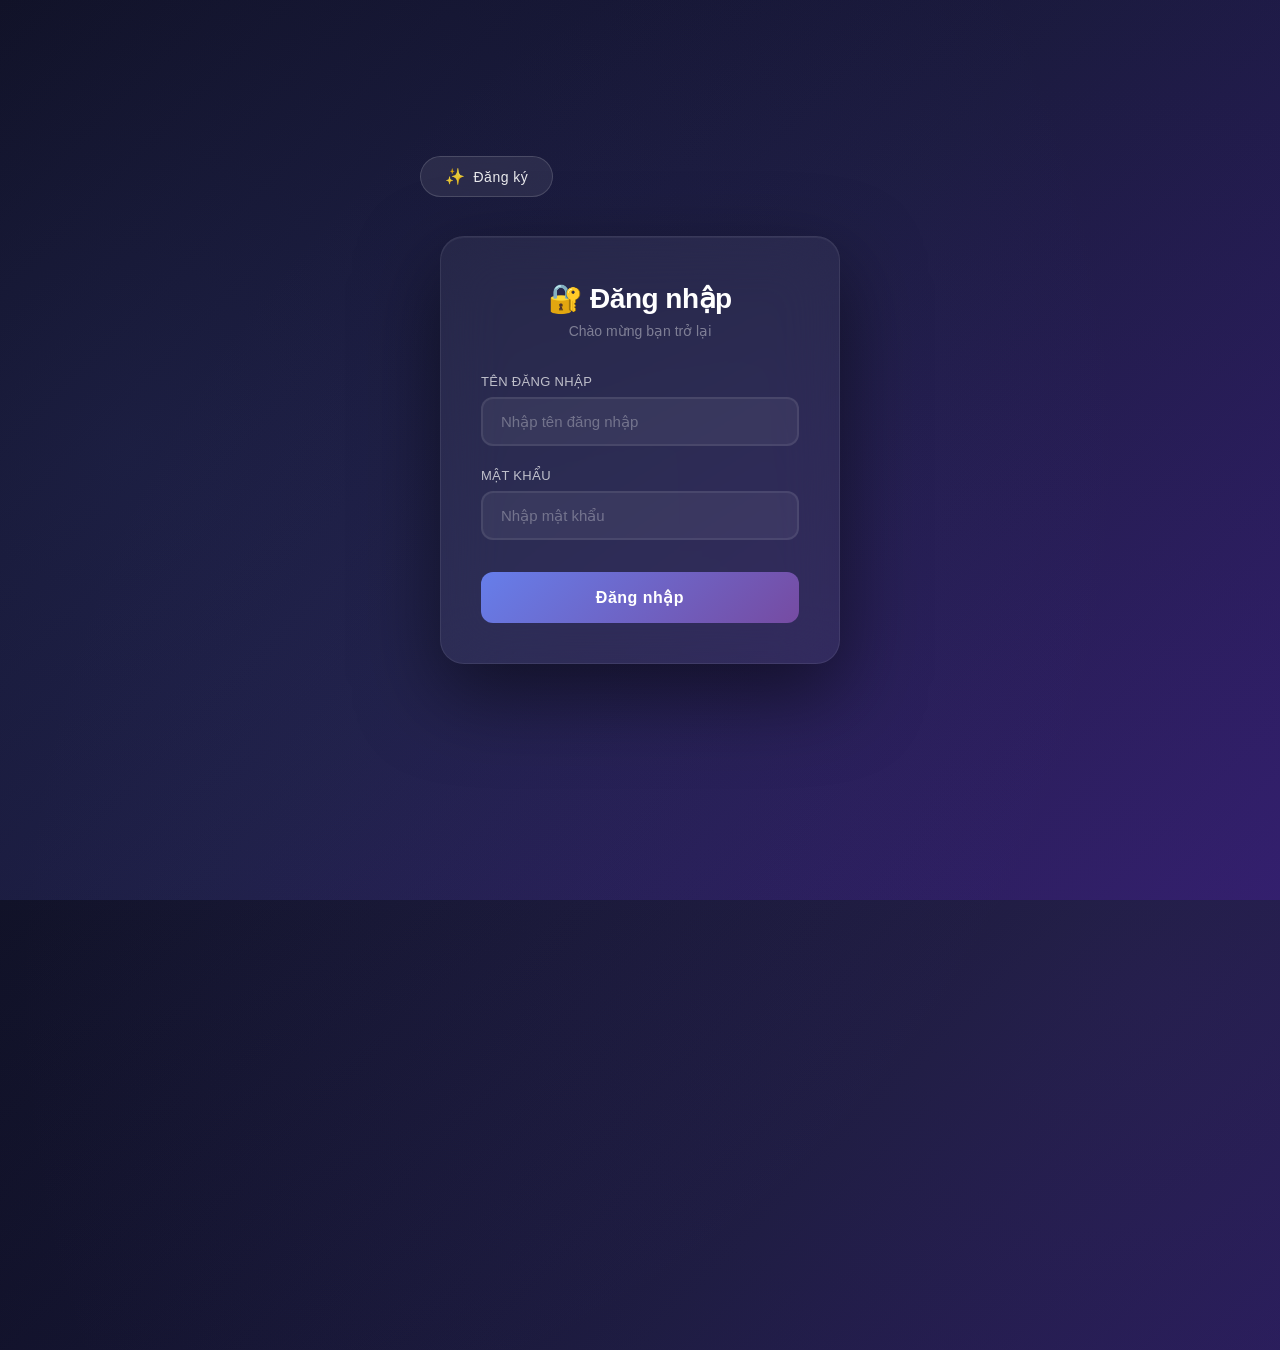
<file: index.html>
<!DOCTYPE html>
<html lang="vi">
<head>
    <meta charset="UTF-8">
    <meta name="viewport" content="width=device-width, initial-scale=1.0">
    <title>Đăng nhập Hệ Thống</title>
    <link rel="stylesheet" href="css/style.css">
</head>
<body>
    <div class="login-container">
        <!-- Nút Đăng ký góc trái -->
        <div class="register-link">
            <a href="register.html" class="btn-register">Đăng ký</a>
        </div>

        <div class="login-box">
            <h1>🔐 Đăng nhập</h1>
            <p class="subtitle">Chào mừng bạn trở lại</p>
            
            <form id="loginForm">
                <div class="form-group">
                    <label for="username">Tên đăng nhập</label>
                    <input type="text" id="username" placeholder="Nhập tên đăng nhập" required>
                </div>

                <div class="form-group">
                    <label for="password">Mật khẩu</label>
                    <input type="password" id="password" placeholder="Nhập mật khẩu" required>
                </div>

                <button type="submit" class="btn-login">Đăng nhập</button>
            </form>

            <div id="message" class="message"></div>
        </div>
    </div>

    <script src="js/script.js"></script>
</body>
</html>
</file>
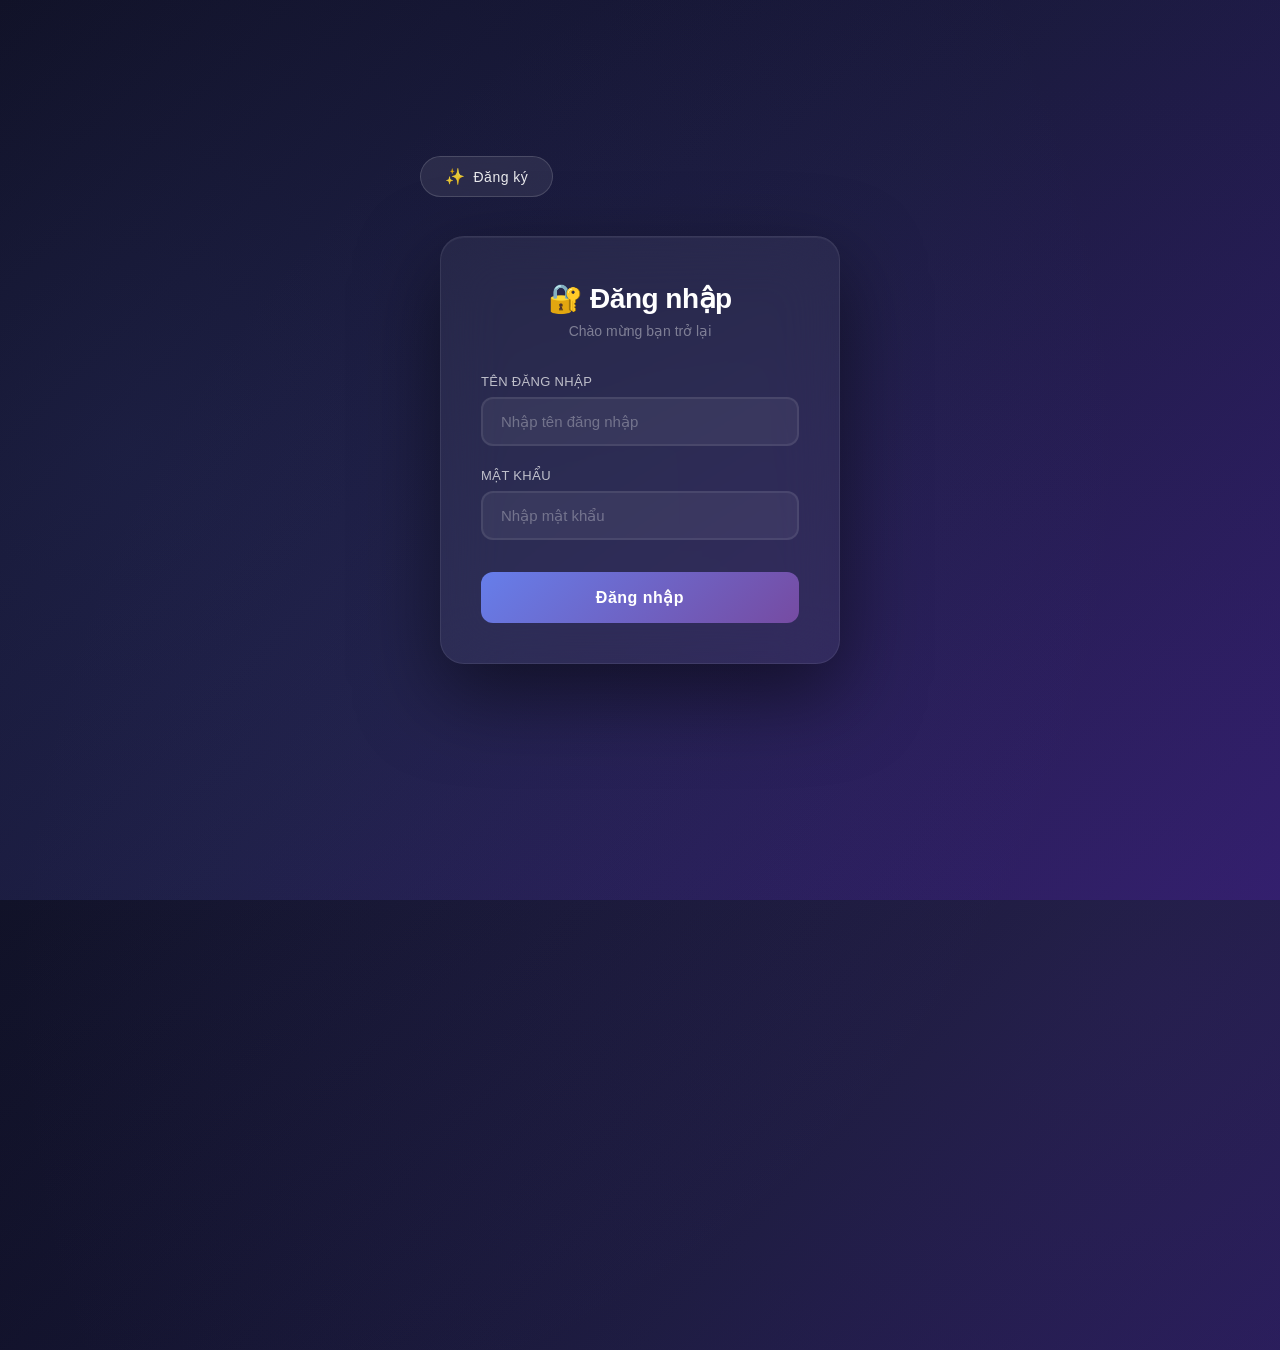
<file: dashboard.html>
<!DOCTYPE html>
<html lang="vi">
<head>
    <meta charset="UTF-8">
    <meta name="viewport" content="width=device-width, initial-scale=1.0">
    <title>Trang chủ</title>
    <link rel="stylesheet" href="css/style.css">
</head>
<body>
    <div class="dashboard-container">
        <header class="dashboard-header">
            <!-- Avatar + Tên bên trái -->
            <div class="header-left">
                <div class="avatar-wrapper" id="avatarBtn">
                    <img id="avatarImage" src="" alt="Avatar" class="avatar-circle">
                </div>
                <span id="userDisplay" class="user-name-header"></span>
            </div>

            <!-- Đăng xuất bên phải -->
            <button id="logoutBtn" class="btn-logout">Đăng xuất</button>
        </header>

        <main class="dashboard-content">
            <div class="welcome-box">
                <h2 id="welcomeMessage">Chào mừng bạn trở lại!</h2>
                <p id="roleMessage"></p>
            </div>

            <!-- Nội dung theo role -->
            <div class="role-content">
                <div id="userContent" class="content-section">
                    <h3>👤 Khu vực Người dùng</h3>
                    <p>Đây là nội dung dành cho User</p>
                    <ul>
                        <li>Xem thông tin cá nhân</li>
                        <li>Cập nhật hồ sơ</li>
                        <li>Xem bài viết</li>
                    </ul>
                </div>

                <div id="adminContent" class="content-section" style="display:none;">
                    <h3>⚙️ Khu vực Quản trị viên</h3>
                    <p>Đây là nội dung dành cho Admin</p>
                    <ul>
                        <li>Quản lý người dùng</li>
                        <li>Quản lý bài viết</li>
                        <li>Thống kê hệ thống</li>
                        <li>Cài đặt hệ thống</li>
                    </ul>
                </div>

                <div id="ownerContent" class="content-section" style="display:none;">
                    <h3>👑 Khu vực Chủ sở hữu</h3>
                    <p>Đây là nội dung dành cho Owner</p>
                    <ul>
                        <li>Quản lý toàn bộ hệ thống</li>
                        <li>Quản lý Admin và User</li>
                        <li>Báo cáo tổng hợp</li>
                        <li>Cấu hình hệ thống</li>
                        <li>Phân quyền người dùng</li>
                    </ul>
                </div>
            </div>

            <!-- Danh sách user (chỉ Owner và Admin mới thấy) -->
            <div id="userListSection" class="user-list-section" style="display:none;">
                <h3>📋 Danh sách người dùng</h3>
                <div id="userList"></div>
            </div>
        </main>
    </div>

    <script src="js/script.js"></script>
</body>
</html>
</file>
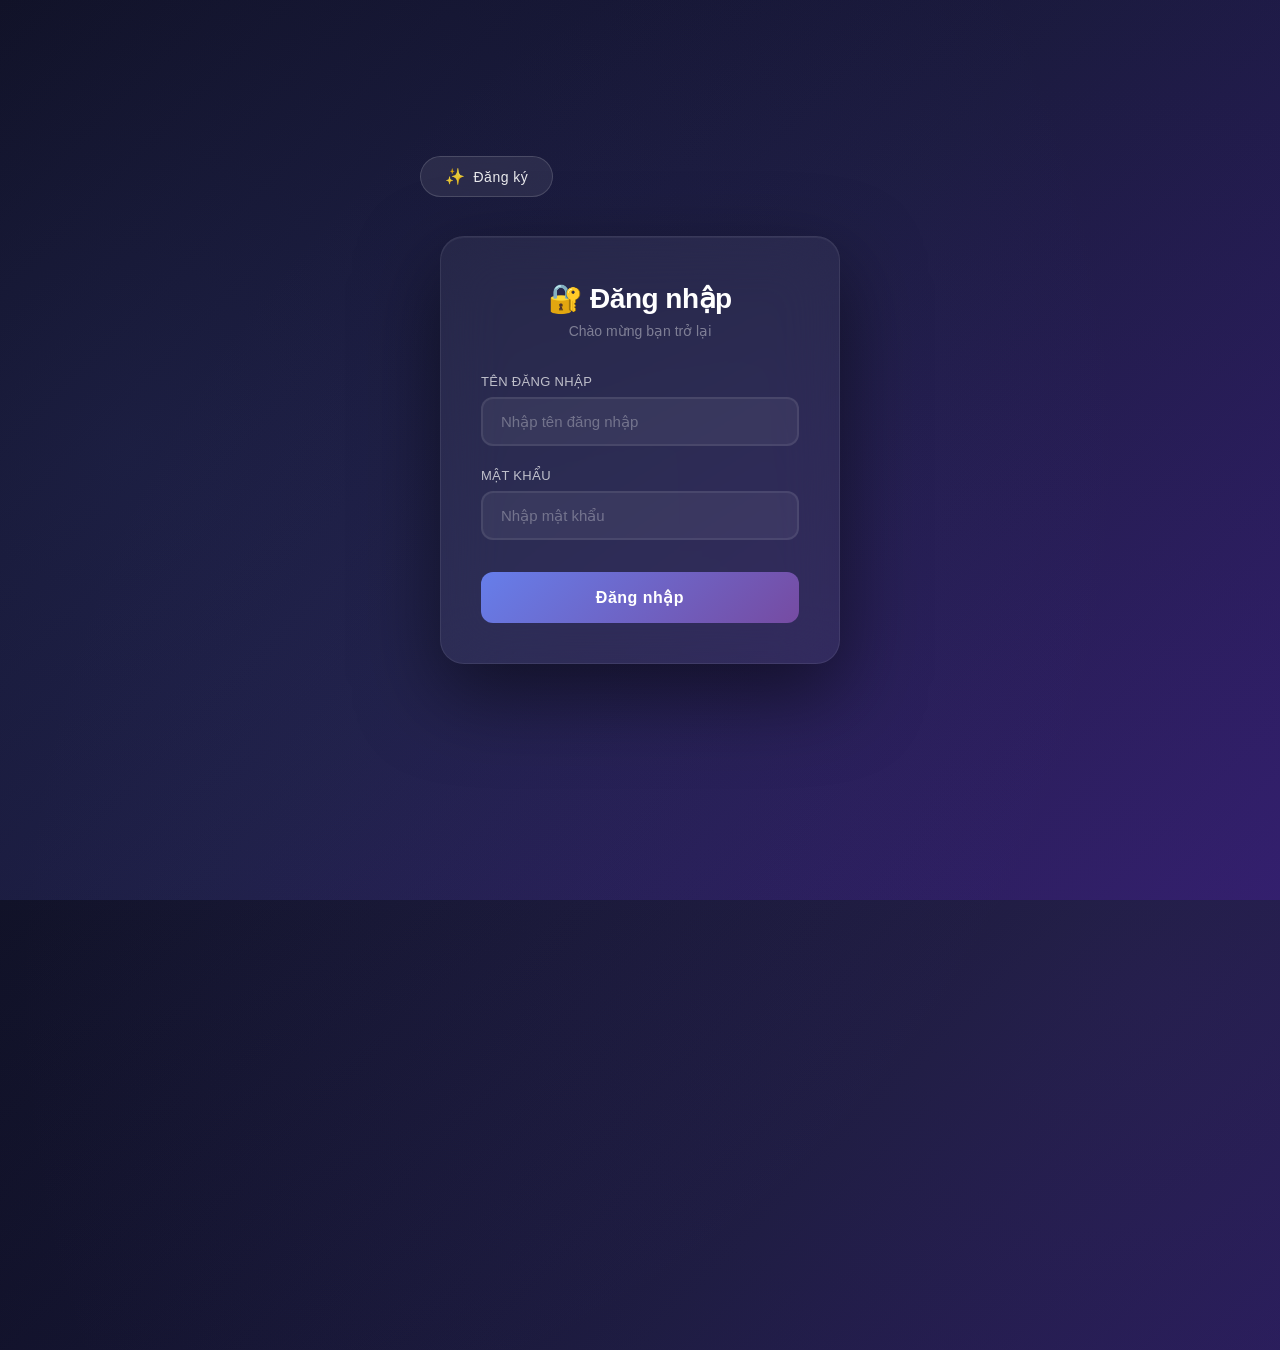
<file: profile.html>
<!DOCTYPE html>
<html lang="vi">
<head>
    <meta charset="UTF-8">
    <meta name="viewport" content="width=device-width, initial-scale=1.0">
    <title>Hồ sơ cá nhân</title>
    <link rel="stylesheet" href="css/style.css">
</head>
<body>
    <div class="profile-container">
        <div class="profile-box">
            <!-- Nút quay lại -->
            <div class="profile-back">
                <a href="dashboard.html" class="btn-back">← Quay lại</a>
            </div>

            <!-- Avatar lớn -->
            <div class="profile-avatar-section">
                <div class="profile-avatar-wrapper">
                    <img id="profileAvatar" src="" alt="Avatar" class="profile-avatar-large">
                    <button id="changeAvatarBtn" class="btn-change-avatar">📷 Thay ảnh</button>
                    <input type="file" id="avatarInput" accept="image/*" style="display:none;">
                </div>
            </div>

            <!-- Thông tin -->
            <div class="profile-info">
                <h2 id="profileName">Tên người dùng</h2>
                <p id="profileRole" class="profile-role"></p>
                
                <div class="profile-bio-section">
                    <label for="profileBio">Tiểu sử</label>
                    <textarea id="profileBio" maxlength="180" placeholder="Viết tiểu sử của bạn (tối đa 180 ký tự)"></textarea>
                    <div class="bio-counter">
                        <span id="bioCount">0</span>/180
                    </div>
                    <button id="saveBioBtn" class="btn-save-bio">💾 Lưu tiểu sử</button>
                </div>
            </div>

            <div id="profileMessage" class="message"></div>
        </div>
    </div>

    <script src="js/script.js"></script>
</body>
</html>
</file>
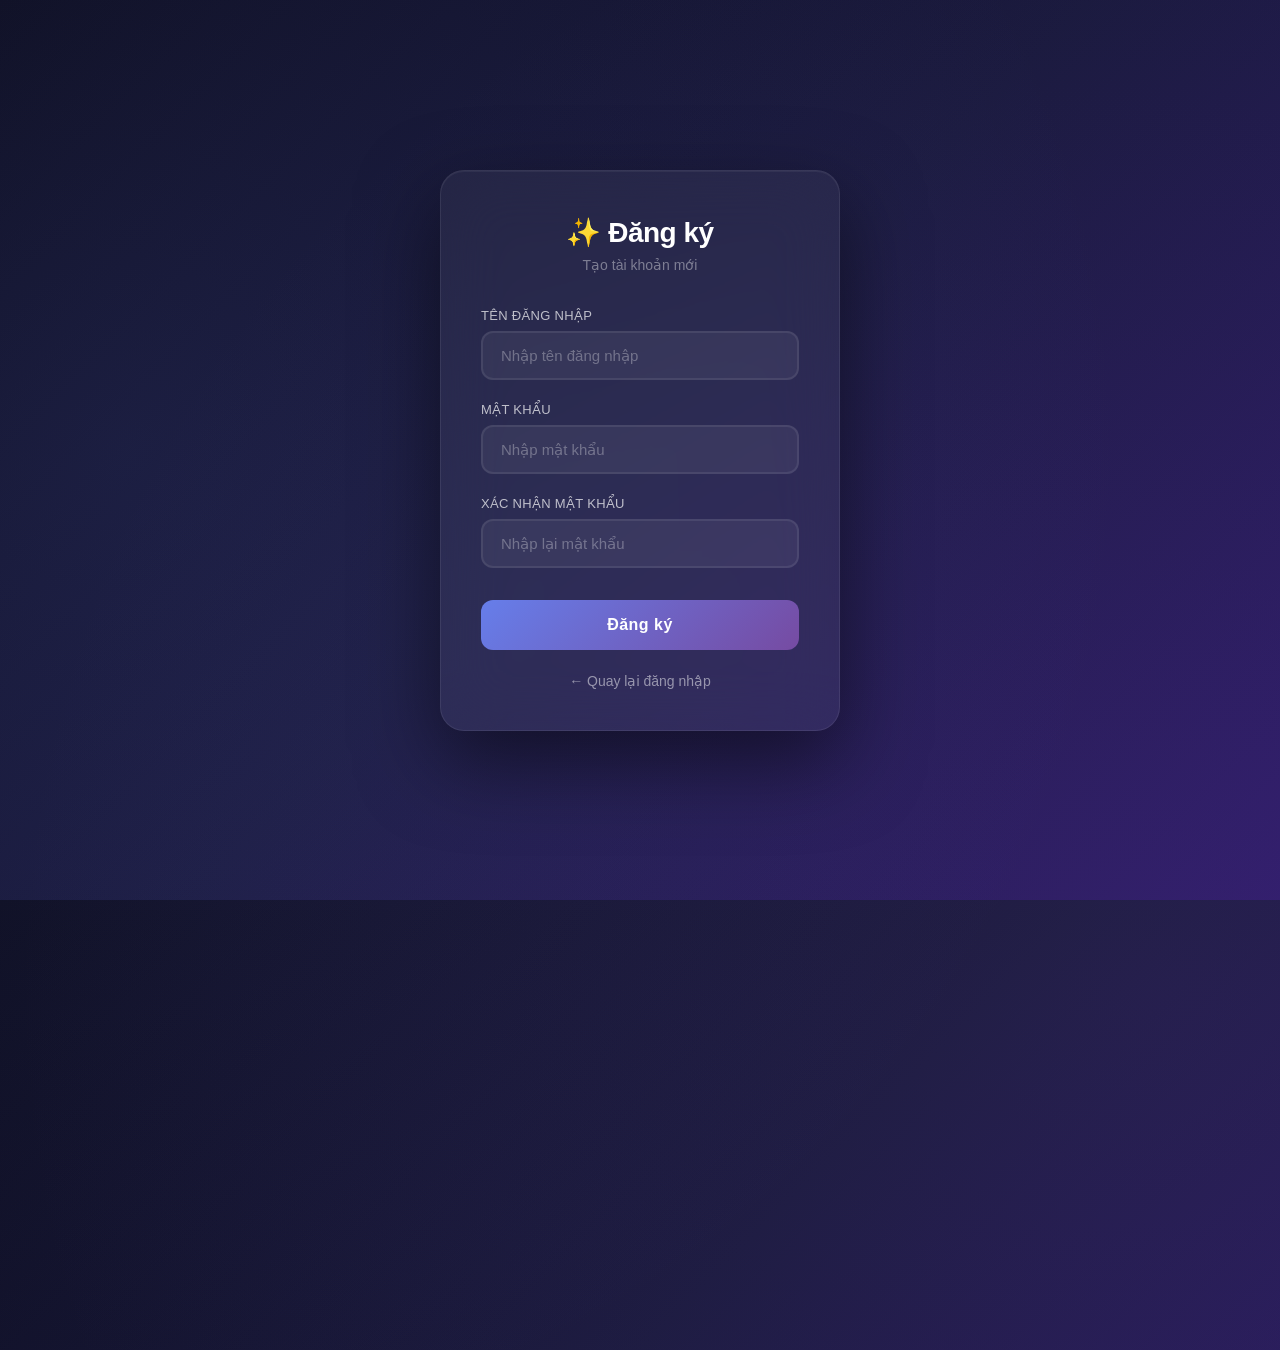
<file: register.html>
<!DOCTYPE html>
<html lang="vi">
<head>
    <meta charset="UTF-8">
    <meta name="viewport" content="width=device-width, initial-scale=1.0">
    <title>Đăng ký tài khoản</title>
    <link rel="stylesheet" href="css/style.css">
</head>
<body>
    <div class="login-container">
        <div class="login-box">
            <h1>✨ Đăng ký</h1>
            <p class="subtitle">Tạo tài khoản mới</p>
            
            <form id="registerForm">
                <div class="form-group">
                    <label for="regUsername">Tên đăng nhập</label>
                    <input type="text" id="regUsername" placeholder="Nhập tên đăng nhập" required>
                </div>

                <div class="form-group">
                    <label for="regPassword">Mật khẩu</label>
                    <input type="password" id="regPassword" placeholder="Nhập mật khẩu" required>
                </div>

                <div class="form-group">
                    <label for="regConfirmPassword">Xác nhận mật khẩu</label>
                    <input type="password" id="regConfirmPassword" placeholder="Nhập lại mật khẩu" required>
                </div>

                

                <button type="submit" class="btn-login">Đăng ký</button>
            </form>

            <div class="login-link">
                <a href="index.html">← Quay lại đăng nhập</a>
            </div>

            <div id="message" class="message"></div>
        </div>
    </div>

    <script src="js/script.js"></script>
</body>
</html>
</file>
<file: css/style.css>
/* ===== RESET & BASE ===== */
* {
    margin: 0;
    padding: 0;
    box-sizing: border-box;
}

body {
    font-family: 'Segoe UI', Tahoma, Geneva, Verdana, sans-serif;
    background: linear-gradient(135deg, #0c0c1d 0%, #1a1a3e 50%, #2d1b69 100%);
    min-height: 100vh;
    display: flex;
    justify-content: center;
    align-items: center;
    position: relative;
    overflow: hidden;
}

/* Background animation */
body::before {
    content: '';
    position: absolute;
    width: 200%;
    height: 200%;
    background: radial-gradient(circle at 30% 50%, rgba(102, 126, 234, 0.1) 0%, transparent 50%),
                radial-gradient(circle at 70% 80%, rgba(118, 75, 162, 0.1) 0%, transparent 50%);
    animation: floatBg 20s ease-in-out infinite alternate;
}

@keyframes floatBg {
    0% { transform: translate(-10%, -10%); }
    100% { transform: translate(10%, 10%); }
}

/* ===== LOGIN CONTAINER ===== */
.login-container {
    width: 100%;
    max-width: 440px;
    padding: 20px;
    position: relative;
    z-index: 1;
}

/* Nút đăng ký góc trái */
.register-link {
    position: absolute;
    top: -60px;
    left: 0;
}

.btn-register {
    display: inline-flex;
    align-items: center;
    gap: 8px;
    background: rgba(255, 255, 255, 0.08);
    backdrop-filter: blur(20px);
    color: rgba(255, 255, 255, 0.9);
    padding: 10px 24px;
    border-radius: 30px;
    text-decoration: none;
    font-size: 14px;
    font-weight: 500;
    transition: all 0.4s cubic-bezier(0.175, 0.885, 0.32, 1.275);
    border: 1px solid rgba(255, 255, 255, 0.15);
    letter-spacing: 0.5px;
}

.btn-register::before {
    content: '✨';
    font-size: 16px;
}

.btn-register:hover {
    background: rgba(255, 255, 255, 0.18);
    transform: translateY(-3px) scale(1.05);
    box-shadow: 0 15px 40px rgba(102, 126, 234, 0.3);
    border-color: rgba(255, 255, 255, 0.3);
}

/* ===== LOGIN BOX ===== */
.login-box {
    background: rgba(255, 255, 255, 0.05);
    backdrop-filter: blur(30px);
    padding: 45px 40px 40px;
    border-radius: 24px;
    border: 1px solid rgba(255, 255, 255, 0.08);
    box-shadow: 0 30px 80px rgba(0, 0, 0, 0.5),
                inset 0 1px 0 rgba(255, 255, 255, 0.05);
    width: 100%;
    transition: all 0.3s;
}

.login-box:hover {
    border-color: rgba(255, 255, 255, 0.15);
    box-shadow: 0 40px 100px rgba(0, 0, 0, 0.6),
                inset 0 1px 0 rgba(255, 255, 255, 0.08);
}

.login-box h1 {
    text-align: center;
    color: #fff;
    margin-bottom: 8px;
    font-size: 28px;
    font-weight: 700;
    letter-spacing: -0.5px;
}

.login-box .subtitle {
    text-align: center;
    color: rgba(255, 255, 255, 0.4);
    font-size: 14px;
    margin-bottom: 35px;
    font-weight: 300;
}

/* ===== FORM ===== */
.form-group {
    margin-bottom: 22px;
}

.form-group label {
    display: block;
    margin-bottom: 8px;
    color: rgba(255, 255, 255, 0.7);
    font-weight: 500;
    font-size: 13px;
    letter-spacing: 0.3px;
    text-transform: uppercase;
}

.form-group input,
.form-group select {
    width: 100%;
    padding: 14px 18px;
    background: rgba(255, 255, 255, 0.06);
    border: 2px solid rgba(255, 255, 255, 0.08);
    border-radius: 12px;
    font-size: 15px;
    transition: all 0.3s;
    color: #fff;
    font-weight: 400;
}

.form-group input::placeholder {
    color: rgba(255, 255, 255, 0.3);
}

.form-group input:focus,
.form-group select:focus {
    outline: none;
    border-color: #667eea;
    background: rgba(255, 255, 255, 0.1);
    box-shadow: 0 0 0 4px rgba(102, 126, 234, 0.15);
}

.form-group select {
    appearance: none;
    background-image: url("data:image/svg+xml,%3Csvg xmlns='http://www.w3.org/2000/svg' width='12' height='12' viewBox='0 0 12 12'%3E%3Cpath fill='rgba(255,255,255,0.5)' d='M6 8L1 3h10z'/%3E%3C/svg%3E");
    background-repeat: no-repeat;
    background-position: right 16px center;
    cursor: pointer;
    color: rgba(255, 255, 255, 0.8);
}

.form-group select option {
    background: #1a1a3e;
    color: #fff;
}

/* ===== BUTTONS ===== */
.btn-login {
    width: 100%;
    padding: 16px;
    background: linear-gradient(135deg, #667eea 0%, #764ba2 100%);
    color: white;
    border: none;
    border-radius: 12px;
    font-size: 16px;
    font-weight: 600;
    cursor: pointer;
    transition: all 0.4s cubic-bezier(0.175, 0.885, 0.32, 1.275);
    margin-top: 10px;
    letter-spacing: 0.5px;
    position: relative;
    overflow: hidden;
}

.btn-login::after {
    content: '';
    position: absolute;
    inset: 0;
    background: linear-gradient(135deg, transparent 0%, rgba(255,255,255,0.1) 100%);
    opacity: 0;
    transition: opacity 0.3s;
}

.btn-login:hover::after {
    opacity: 1;
}

.btn-login:hover {
    transform: translateY(-3px);
    box-shadow: 0 15px 40px rgba(102, 126, 234, 0.4);
}

.btn-login:active {
    transform: translateY(0);
}

.btn-logout {
    padding: 10px 24px;
    background: rgba(231, 76, 60, 0.9);
    color: white;
    border: none;
    border-radius: 10px;
    cursor: pointer;
    font-size: 14px;
    font-weight: 500;
    transition: all 0.3s;
    backdrop-filter: blur(10px);
}

.btn-logout:hover {
    background: #e74c3c;
    transform: scale(1.05);
    box-shadow: 0 8px 25px rgba(231, 76, 60, 0.3);
}

/* ===== MESSAGE ===== */
.message {
    margin-top: 18px;
    padding: 14px 18px;
    border-radius: 10px;
    text-align: center;
    font-size: 14px;
    font-weight: 500;
    display: none;
}

.message.success {
    display: block;
    background: rgba(46, 204, 113, 0.15);
    color: #2ecc71;
    border: 1px solid rgba(46, 204, 113, 0.2);
    backdrop-filter: blur(10px);
}

.message.error {
    display: block;
    background: rgba(231, 76, 60, 0.15);
    color: #e74c3c;
    border: 1px solid rgba(231, 76, 60, 0.2);
    backdrop-filter: blur(10px);
}

/* ===== LOGIN LINK (register page) ===== */
.login-link {
    text-align: center;
    margin-top: 22px;
}

.login-link a {
    color: rgba(255, 255, 255, 0.5);
    text-decoration: none;
    font-size: 14px;
    transition: all 0.3s;
    display: inline-flex;
    align-items: center;
    gap: 6px;
}

.login-link a:hover {
    color: #667eea;
    transform: translateX(-3px);
}

/* ============================================================ */
/* ===== DASHBOARD ===== */
/* ============================================================ */

.dashboard-container {
    width: 100%;
    max-width: 1100px;
    padding: 20px;
    z-index: 1;
    position: relative;
}

/* HEADER - CÓ AVATAR BÊN TRÁI */
.dashboard-header {
    background: rgba(255, 255, 255, 0.05);
    backdrop-filter: blur(20px);
    padding: 16px 30px;
    border-radius: 16px;
    display: flex;
    justify-content: space-between;
    align-items: center;
    border: 1px solid rgba(255, 255, 255, 0.06);
    margin-bottom: 30px;
}

.header-left {
    display: flex;
    align-items: center;
    gap: 16px;
    cursor: pointer;
}

.avatar-wrapper {
    position: relative;
    cursor: pointer;
}

.avatar-circle {
    width: 48px;
    height: 48px;
    border-radius: 50%;
    object-fit: cover;
    border: 2px solid rgba(255, 255, 255, 0.2);
    transition: all 0.3s;
    background: linear-gradient(135deg, #667eea, #764ba2);
}

.avatar-circle:hover {
    transform: scale(1.05);
    border-color: #667eea;
    box-shadow: 0 0 20px rgba(102, 126, 234, 0.3);
}

.user-name-header {
    color: #fff;
    font-size: 16px;
    font-weight: 600;
}

.dashboard-content {
    background: rgba(255, 255, 255, 0.05);
    backdrop-filter: blur(20px);
    padding: 35px;
    border-radius: 16px;
    border: 1px solid rgba(255, 255, 255, 0.06);
}

.welcome-box {
    background: linear-gradient(135deg, rgba(102, 126, 234, 0.2), rgba(118, 75, 162, 0.2));
    padding: 30px;
    border-radius: 14px;
    margin-bottom: 30px;
    border: 1px solid rgba(255, 255, 255, 0.06);
}

.welcome-box h2 {
    font-size: 28px;
    color: #fff;
    margin-bottom: 8px;
}

.welcome-box p {
    font-size: 16px;
    color: rgba(255, 255, 255, 0.6);
}

.content-section {
    padding: 24px;
    background: rgba(255, 255, 255, 0.04);
    border-radius: 12px;
    margin-bottom: 20px;
    border-left: 4px solid #667eea;
}

.content-section h3 {
    color: #fff;
    margin-bottom: 12px;
    font-size: 18px;
}

.content-section p {
    color: rgba(255, 255, 255, 0.6);
    margin-bottom: 12px;
}

.content-section ul {
    list-style: none;
    padding: 0;
}

.content-section ul li {
    padding: 8px 0;
    padding-left: 28px;
    position: relative;
    color: rgba(255, 255, 255, 0.7);
}

.content-section ul li::before {
    content: "✦";
    position: absolute;
    left: 0;
    color: #667eea;
    font-weight: bold;
}

.user-list-section {
    margin-top: 30px;
    padding-top: 30px;
    border-top: 1px solid rgba(255, 255, 255, 0.06);
}

.user-list-section h3 {
    color: #fff;
    margin-bottom: 16px;
}

#userList {
    display: grid;
    grid-template-columns: repeat(auto-fill, minmax(200px, 1fr));
    gap: 12px;
}

.user-item {
    background: rgba(255, 255, 255, 0.04);
    padding: 14px 18px;
    border-radius: 10px;
    display: flex;
    justify-content: space-between;
    align-items: center;
    border: 1px solid rgba(255, 255, 255, 0.06);
    color: rgba(255, 255, 255, 0.8);
}

.user-item .role-badge {
    padding: 4px 14px;
    border-radius: 20px;
    font-size: 12px;
    font-weight: 600;
}

.role-badge.owner {
    background: rgba(255, 215, 0, 0.2);
    color: #ffd700;
}

.role-badge.admin {
    background: rgba(52, 152, 219, 0.2);
    color: #3498db;
}

.role-badge.user {
    background: rgba(46, 204, 113, 0.2);
    color: #2ecc71;
}

/* ============================================================ */
/* ===== PROFILE PAGE ===== */
/* ============================================================ */

.profile-container {
    width: 100%;
    max-width: 600px;
    padding: 20px;
    z-index: 1;
    position: relative;
}

.profile-box {
    background: rgba(255, 255, 255, 0.05);
    backdrop-filter: blur(30px);
    padding: 40px;
    border-radius: 24px;
    border: 1px solid rgba(255, 255, 255, 0.08);
    box-shadow: 0 30px 80px rgba(0, 0, 0, 0.5);
    animation: fadeInUp 0.8s cubic-bezier(0.175, 0.885, 0.32, 1.275) forwards;
}

.profile-back {
    margin-bottom: 30px;
}

.btn-back {
    color: rgba(255, 255, 255, 0.5);
    text-decoration: none;
    font-size: 14px;
    transition: all 0.3s;
    display: inline-flex;
    align-items: center;
    gap: 6px;
}

.btn-back:hover {
    color: #667eea;
    transform: translateX(-3px);
}

/* Avatar lớn trong profile */
.profile-avatar-section {
    display: flex;
    justify-content: center;
    margin-bottom: 30px;
}

.profile-avatar-wrapper {
    position: relative;
    display: inline-block;
}

.profile-avatar-large {
    width: 150px;
    height: 150px;
    border-radius: 50%;
    object-fit: cover;
    border: 4px solid rgba(255, 255, 255, 0.15);
    background: linear-gradient(135deg, #667eea, #764ba2);
}

.btn-change-avatar {
    position: absolute;
    bottom: 0;
    right: 0;
    background: linear-gradient(135deg, #667eea, #764ba2);
    color: white;
    border: none;
    border-radius: 50%;
    width: 44px;
    height: 44px;
    cursor: pointer;
    font-size: 18px;
    transition: all 0.3s;
    border: 3px solid rgba(255, 255, 255, 0.1);
}

.btn-change-avatar:hover {
    transform: scale(1.1);
    box-shadow: 0 8px 30px rgba(102, 126, 234, 0.4);
}

/* Thông tin profile */
.profile-info {
    text-align: center;
}

.profile-info h2 {
    color: #fff;
    font-size: 26px;
    margin-bottom: 4px;
}

.profile-role {
    color: rgba(255, 255, 255, 0.4);
    font-size: 14px;
    margin-bottom: 25px;
}

/* Bio section */
.profile-bio-section {
    text-align: left;
    margin-top: 10px;
}

.profile-bio-section label {
    display: block;
    color: rgba(255, 255, 255, 0.6);
    font-size: 13px;
    font-weight: 500;
    text-transform: uppercase;
    letter-spacing: 0.3px;
    margin-bottom: 10px;
}

.profile-bio-section textarea {
    width: 100%;
    padding: 14px 18px;
    background: rgba(255, 255, 255, 0.06);
    border: 2px solid rgba(255, 255, 255, 0.08);
    border-radius: 12px;
    font-size: 15px;
    transition: all 0.3s;
    color: #fff;
    font-weight: 400;
    resize: vertical;
    min-height: 80px;
    font-family: inherit;
}

.profile-bio-section textarea:focus {
    outline: none;
    border-color: #667eea;
    background: rgba(255, 255, 255, 0.1);
    box-shadow: 0 0 0 4px rgba(102, 126, 234, 0.15);
}

.profile-bio-section textarea::placeholder {
    color: rgba(255, 255, 255, 0.3);
}

.bio-counter {
    text-align: right;
    color: rgba(255, 255, 255, 0.3);
    font-size: 13px;
    margin-top: 6px;
}

.bio-counter .warning {
    color: #e74c3c;
}

.btn-save-bio {
    width: 100%;
    padding: 14px;
    background: linear-gradient(135deg, #667eea, #764ba2);
    color: white;
    border: none;
    border-radius: 12px;
    font-size: 15px;
    font-weight: 600;
    cursor: pointer;
    transition: all 0.3s;
    margin-top: 16px;
}

.btn-save-bio:hover {
    transform: translateY(-2px);
    box-shadow: 0 10px 30px rgba(102, 126, 234, 0.3);
}

/* ===== RESPONSIVE ===== */
@media (max-width: 768px) {
    .login-box {
        padding: 30px 24px;
    }
    
    .login-box h1 {
        font-size: 24px;
    }
    
    .dashboard-header {
        flex-direction: row;
        padding: 12px 16px;
        gap: 10px;
        flex-wrap: wrap;
    }
    
    .header-left {
        gap: 10px;
    }
    
    .avatar-circle {
        width: 40px;
        height: 40px;
    }
    
    .user-name-header {
        font-size: 14px;
    }
    
    .btn-logout {
        padding: 8px 16px;
        font-size: 13px;
    }
    
    .dashboard-content {
        padding: 20px;
    }
    
    .welcome-box h2 {
        font-size: 22px;
    }
    
    .profile-box {
        padding: 24px;
    }
    
    .profile-avatar-large {
        width: 120px;
        height: 120px;
    }
    
    .btn-change-avatar {
        width: 38px;
        height: 38px;
        font-size: 15px;
    }
    
    #userList {
        grid-template-columns: 1fr;
    }
    
    .login-container {
        padding: 10px;
    }
    
    .register-link {
        position: static;
        text-align: center;
        margin-bottom: 16px;
    }
}

/* ===== ANIMATION ===== */
@keyframes fadeInUp {
    from {
        opacity: 0;
        transform: translateY(30px);
    }
    to {
        opacity: 1;
        transform: translateY(0);
    }
}

.login-box {
    animation: fadeInUp 0.8s cubic-bezier(0.175, 0.885, 0.32, 1.275) forwards;
}

.dashboard-container {
    animation: fadeInUp 0.8s cubic-bezier(0.175, 0.885, 0.32, 1.275) forwards;
}

.profile-box {
    animation: fadeInUp 0.8s cubic-bezier(0.175, 0.885, 0.32, 1.275) forwards;
}
</file>
